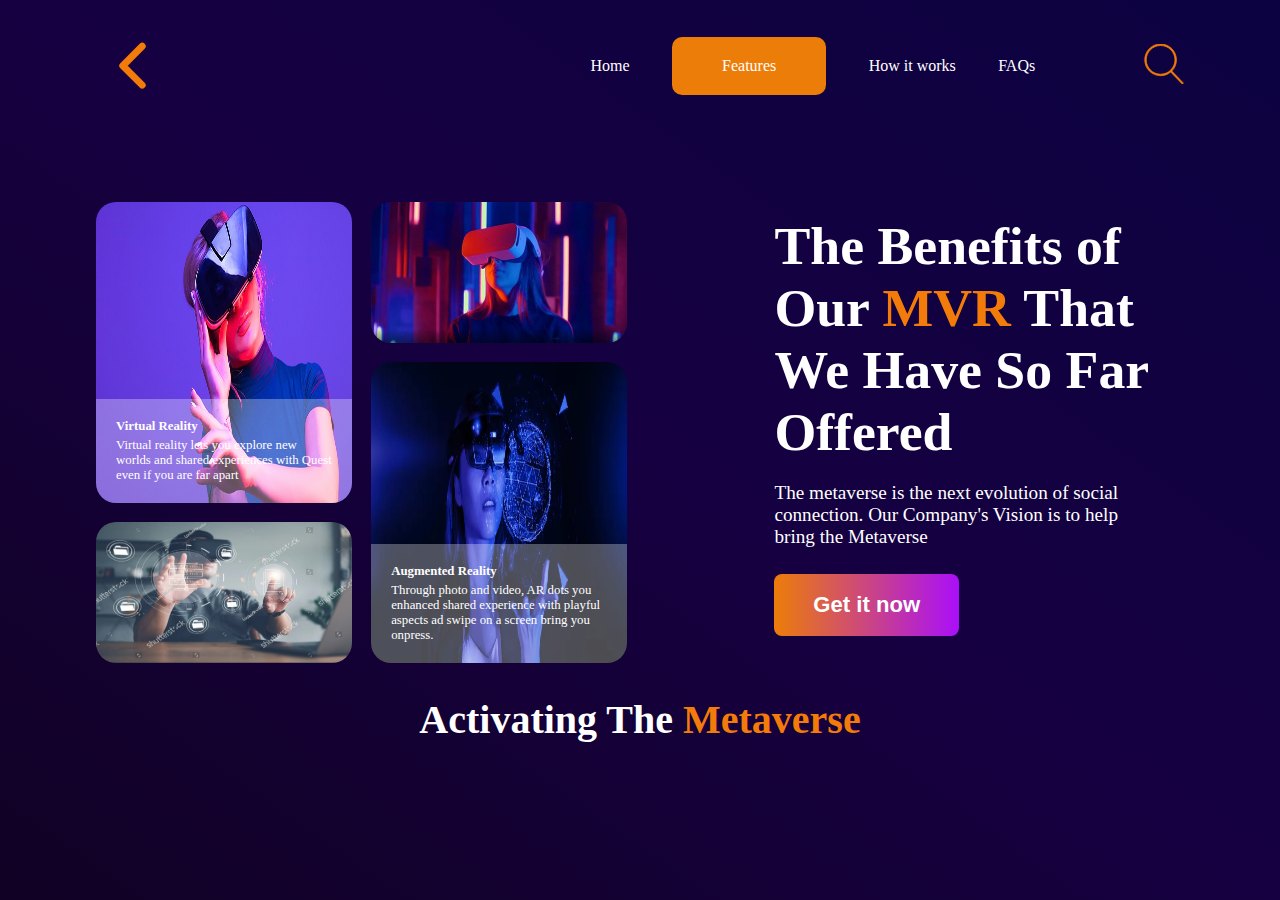
<file: Adamverse/features.html>
<!DOCTYPE html>
<html lang="en">

<head>
    <meta charset="UTF-8">
    <meta http-equiv="X-UA-Compatible" content="IE=edge">
    <meta name="viewport" content="width=device-width, initial-scale=1.0">
    <title>Meta Features</title>
    <link rel="shortcut icon" href="./img/profile.png">
    <link rel="stylesheet" href="features.css">
    <script src="index.js"></script>
</head>

<body>
    <nav class="navbar">
        <img src="./img/back.svg" alt="back" id="back" onclick="history.back()">
        <div id="links">
            <a href="./index.html">Home</a>
            <a href="./featues.html" class="active">Features</a>
            <a href="./works.html">How it works</a>
            <a href="./FAQs.html">FAQs</a>
        </div>
        <input type="search" name="search" id="search" placeholder="Search Our Knowledge Base" />
        <div class="bar">
            <a href="javascript:void(0)" id="searchimg" onclick="pressSearch()">
                <img src="./img/search.svg" alt="search" id="searchimg">
            </a>
            <a href="javascript:void(0)" onclick="pressMenu()">
                <img src="./img/hamburger.svg" alt="Menu" id="menu" />
            </a>
        </div>
    </nav>
    <article id="column">
        <section id="column1">
            <h1>
                The Benefits of Our <span style="color:#f37b09">MVR </span>That We Have So Far Offered
            </h1>
            <p>The metaverse is the next evolution of social connection. Our Company's Vision is to help bring the
                Metaverse
            </p>
            <a href="./index.html">
                <button type="submit">Get it now</button>
            </a>
        </section>
        <section id="column2">
            <div id="first-img">
                <img src="./img/first.jpg" alt="first" class="first-img" />
                <p class="intext"><span class="inheader">Virtual Reality</span><br>
                    Virtual reality lets you explore new worlds and shared experiences with Quest even if you are
                    far apart
                </p>
            </div>
            <img src="./img/second.jpg" alt="second" class="second-img" />
            <img src="./img/third.jpg" alt="third" class="third-img" />
            <div id="fourth-img">
                <img src="./img/fourth.jpg" alt="fourth" />
                <p class="intext"><span class="inheader">Augmented Reality</span><br>
                    Through photo and video, AR dots you enhanced shared experience with playful aspects ad swipe on
                    a screen bring you onpress.
                </p>
            </div>
        </section>
    </article>
    <div class="second-page">
        <h2 class="">Activating The <span style="color:#f37b09">Metaverse</span></h2>
       
    </div>
</body>

</html>
</file>
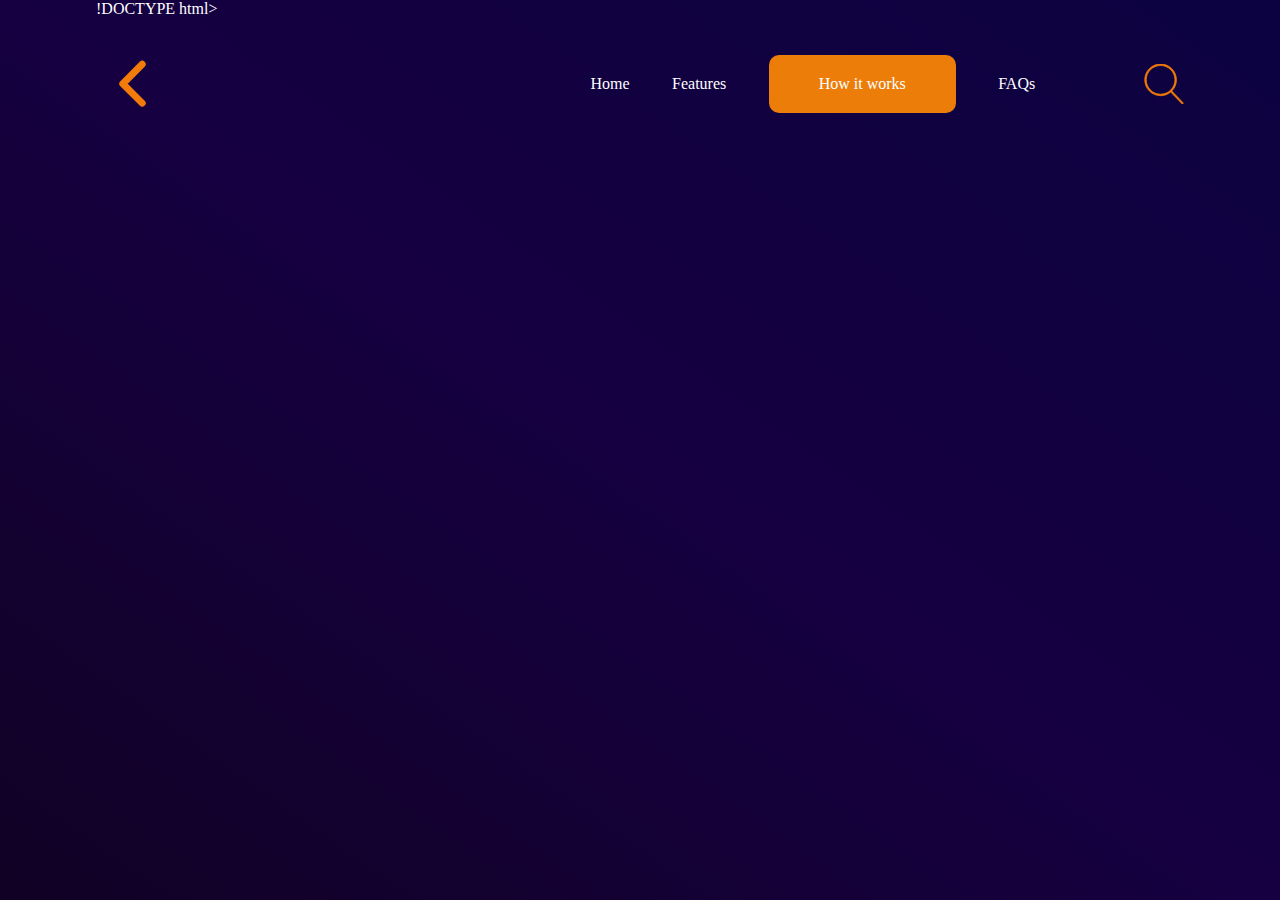
<file: Adamverse/works.html>
!DOCTYPE html>
<html lang="en">

<head>
    <meta charset="UTF-8">
    <meta http-equiv="X-UA-Compatible" content="IE=edge">
    <meta name="viewport" content="width=device-width, initial-scale=1.0">
    <title>How it Works</title>
    <link rel="icon" href="./img/profile.png">
    <link rel="stylesheet" href="works.css">
    <script src="index.js"></script>
</head>

<body>
    <nav class="navbar">
        <img src="./img/back.svg" alt="back" id="back" onclick="history.back()">
        <div id="links">
            <a href="./index.html">Home</a>
            <a href="./features.html">Features</a>
            <a href="./works.html" class="active">How it works</a>
            <a href="./FAQs.html">FAQs</a>
        </div>
        <input type="search" name="search" id="search" placeholder="Search Our Knowledge Base" />
        <div class="bar">
            <a href="javascript:void(0)" id="searchimg" onclick="pressSearch()">
                <img src="./img/search.svg" alt="search" id="searchimg">
            </a>
            <a href="javascript:void(0)" onclick="pressMenu()">
                <img src="./img/hamburger.svg" alt="Menu" id="menu" />
            </a>
        </div>
    </nav>
</body>

</html>
</file>
<file: Adamverse/features.css>
* {
    box-sizing: border-box;
  }
  
  body {
    position: relative;
    background: linear-gradient(to top right, #110124, #160041, #0c0241);
    height: 100%;
    min-height: 100vh;
    width: 85vw;
    margin: 0 auto;
    color: #fff;
  }
  #links a {
    display: inline-block;
  }
  .navbar {
    display: flex;
    padding: 1.88rem 0 100px 0;
    align-items: center;
  }
  nav a img {
    width: 40px;
  }
  .navbar #links {
    margin-left: auto;
  }
  .navbar #links a {
    text-decoration: none;
    color: #fff;
    margin-left: 3vw;
  }
  .navbar #search {
    display: none;
    width: 100%;
    height: 40px;
    margin-left: auto;
    margin-top: 70px;
    margin-right: 5px;
    border-radius: 8px;
    border: #aa0ff9;
  }
  #links a:hover {
    transform: scale(2);
  }
  #links a.active {
    background-color: #ec7d09;
    padding: 20px 50px;
    border-radius: 10px;
  }
  #menu {
    width: 30px;
    margin-left: 10px;
  }
  #hidden {
    display: none;
  }
  a {
    text-decoration: none;
  }
  button:hover {
    transform: scale(2);
  }
  .navbar #search {
    display: none;
    width: 100%;
    height: 40px;
    margin-left: auto;
    margin-top: 70px;
    margin-right: 5px;
    border-radius: 8px;
    border: #aa0ff9;
    padding-left: 20px;
  }
  .bar {
    margin-left: 10%;
  }
  #menu {
    display: none;
  }
  section div img {
    width: 20vw;
    height: 23.5vw;
    border-radius: 20px;
  }
  section > img {
    width: 20vw;
    height: 11vw;
    border-radius: 20px;
  }
  article button {
    background: linear-gradient(to right, #ec7d09, #aa0ff9);
    width: 11.54rem;
    height: 3.9rem;
    border-radius: 8px;
    border: #0c0241;
    font-size: 1.38rem;
    font-weight: 750;
    margin: 2vw 0;
    display: block;
    cursor: pointer;
    color: #fff;
    animation: color 0.5s linear infinite;
  }
  @keyframes color {
    0% {
      background: linear-gradient(to right, #ec7d09, #aa0ff9);
    }
    25% {
      background: linear-gradient(to left, #ec7d09, #aa0ff9);
    }
    50% {
      background: linear-gradient(to bottom, #ec7d09, #aa0ff9);
    }
    75% {
      background: linear-gradient(to top, #ec7d09, #aa0ff9);
    }
    100% {
      background: linear-gradient(to right, #ec7d09, #aa0ff9);
    }
  }
  article {
    display: flex;
  }
  article #column1 {
    order: 1;
    margin-left: auto;
  }
  article #column2 {
    display: grid;
    grid-gap: 1.5vw;
    grid-template: repeat(3, 11vw) / repeat(2, 20vw);
  }
  #column1 {
    width: 30vw;
    position: relative;
    font-size: 1.5vw;
    margin: 1vw 2vw 0 6vw;
  }
  #column1 h1 {
    font-size: 4.2vw;
    margin: 0;
  }
  article #column2 #first-img,
  #fourth-img {
    position: relative;
  }
  #first-img {
    grid-row: 1 / 3;
  }
  .second-img {
    grid-row: 1/ 2;
  }
  .third-img {
    grid-row: 3 / -1;
  }
  #fourth-img {
    grid-row: 2 /-1;
  }
  article #column2 #first-img p,
  #fourth-img p {
    margin: 0;
    position: absolute;
    bottom: 0;
    padding: 20px;
    border-radius: 0 0 20px 20px;
    background-color: rgba(255, 255, 255, 0.3);
    font-size: 1vw;
  }
  article #column2 #first-img p .inheader,
  #fourth-img p .inheader {
    display: inline-block;
    margin-bottom: 2%;
    font-weight: 800;
  }
  .second-page h2 {
    text-align: center;
    font-size: 40px;
  }
  .second-page p {
    text-align: center;
    font-size: 18px;
    margin: 0;
  }
  @media screen and (max-width: 800px) {
    body {
      margin-top: 0;
    }
    .navbar {
      padding: 1.88rem 0;
      position: relative;
    }
    #links {
      display: none;
      margin-left: 0;
    }
    #links a {
      display: block;
      margin-top: 40px;
      margin-right: 80px;
      align-items: unset;
    }
    #column1 {
      display: unset;
      float: none;
      width: 80vw;
    }
    .bar {
      position: absolute;
      right: 0;
      top: 30px;
    }
    #back {
      width: 35px;
      position: absolute;
      top: 30px;
    }
    #searchimg {
      width: 28px;
    }
    #menu{
      display: unset;
    }
    article {
      display: unset;
    }
    article #column2 {
      display: unset;
    }
    article #column2 #first-img p,
    #fourth-img p {
      position: absolute;
      bottom: 0;
      border-radius: 0 0 20px 20px;
      background-color: rgba(255, 255, 255, 0.3);
      margin: 30px 15%;
      width: 60vw;
      height: 30%;
      font-size: 2.5vw;
      padding-top: 10px;
    }
    #column1 h1,
    div h2 {
      font-size: 40px;
      text-align: center;
      margin-top: 80px;
    }
    #column1 p,
    #subheading {
      font-size: 25px;
      text-align: center;
    }
    section button {
      margin: auto;
    }
    section div img {
      width: 60vw;
      height: 350px;
      border-radius: 20px;
    }
    section img {
      width: 60vw;
      margin: 30px 15%;
      height: 350px;
    }
    #first-img {
      margin-top: 10%;
    }
  }
</file>
<file: Adamverse/works.css>
body {
    position: relative;
    background: linear-gradient(to top right, #110124, #160041, #0c0241);
    min-height: 100vh;
    height: 100%;
    width: 85vw;
    margin: 0 auto;
    color: #fff;
  }
  .navbar {
    display: flex;
    padding: 1.88rem 0 100px 0;
    align-items: center;
  }
  nav a img {
    width: 40px;
  }
  .navbar #links {
    margin-left: auto;
  }
  #links a {
    display: inline-block;
  }
  .navbar #links a {
    /* display: inline-block; */
    text-decoration: none;
    color: #fff;
    margin-left: 3vw;
  }
  .navbar #search {
    display: none;
    width: 100%;
    height: 40px;
    margin-left: auto;
    margin-top: 70px;
    margin-right: 5px;
    border-radius: 8px;
    border: #aa0ff9;
  }
  #links a:hover {
    transform: scale(2);
  }
  #links a.active {
    background-color: #ec7d09;
    padding: 20px 50px;
    border-radius: 10px;
  }
  #menu {
    width: 30px;
    margin-left: 10px;
  }
  @media screen and (max-width: 900px) {
    body {
      position: relative;
      margin: auto;
      width: 85vw;
    }
    .navbar {
      padding: 1.88rem 0;
      position: relative;
    }
    #links {
      display: none;
      margin-left: 0;
    }
    #links a {
      display: block;
      margin-top: 40px;
      margin-right: 80px;
      align-items: unset;
    }
    .bar {
      position: absolute;
      right: 0;
      top: 30px;
    }
    #back {
      width: 35px;
      position: absolute;
      top: 30px;
    }
    #searchimg {
      width: 28px;
      text-decoration: none;
    }
  }
  @media screen and (min-width: 901px) {
    .navbar #search {
      position: absolute;
      width: 85%;
      margin-top: 20px;
      margin-right: -100px;
      top: 100px;
      right: 150px;
      padding-left: 20px;
    }
    .bar {
      margin-left: 10%;
    }
    #menu {
      display: none;
    }
  }
</file>
